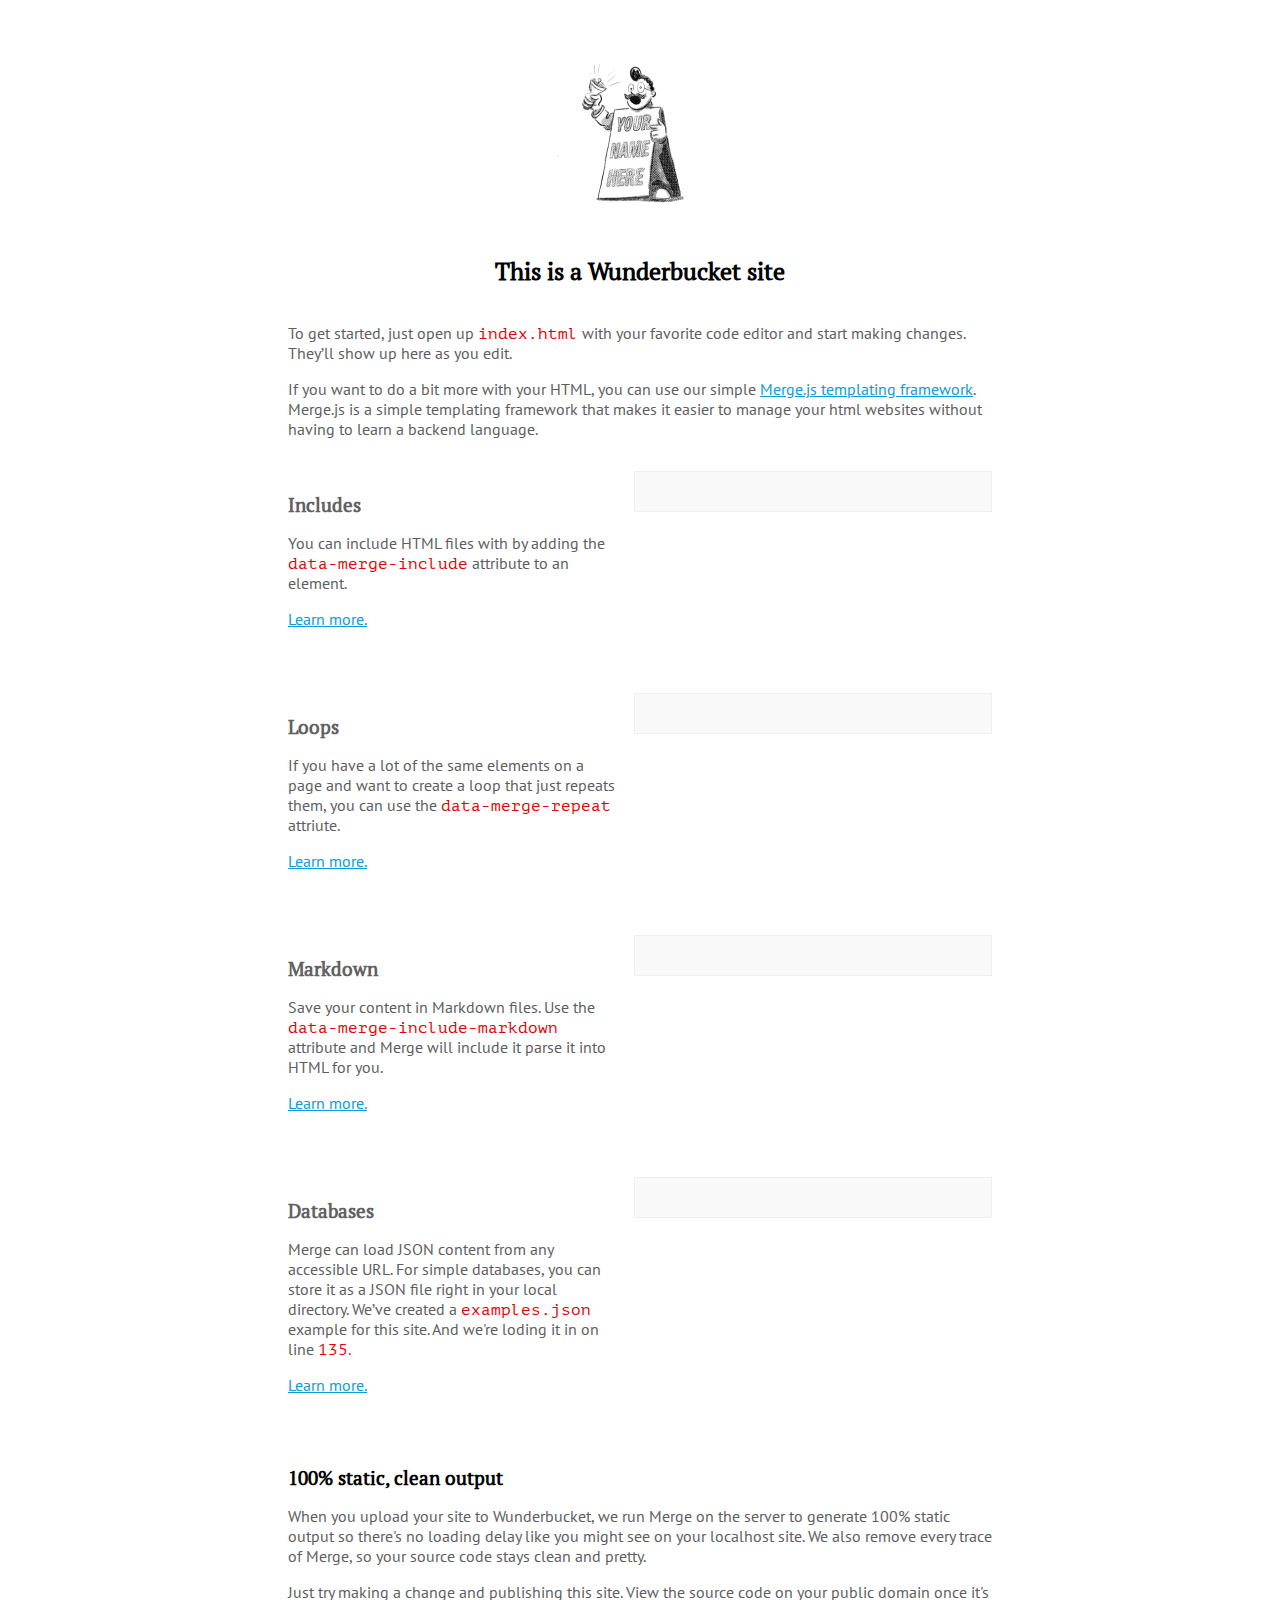
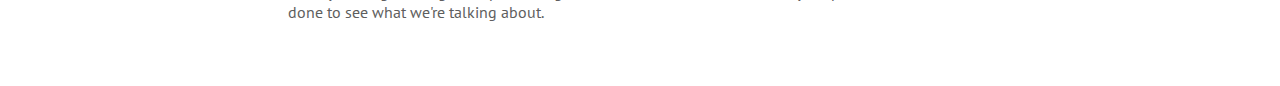
<file: examples/basic-site/index.html>
<!doctype html>

<html lang="en">

<head>
  <meta charset="utf-8">
  <title>This is a Wunderbucket site</title>
  <meta name="description" content="Something awesome is coming to this URL soon.">
  <meta name="author" content=" ">
  <link rel="stylesheet" href="css/styles.css">
</head>

<body>
  <!--
    Hi there! This is just a starter HTML template. Feel free to hack away and change it however you want.
    This is YOUR site. Build something interesting.
    
    Cheers! 
  -->

  <div class="container">
    <div class="inside">
      <header>
        <img src="img/header.png" srcset="img/header.png 1x, img/header@2x.png 2x" />
      </header>
      <h1>This is a Wunderbucket site</h1>
      <p>To get started, just open up <em>index.html</em> with your favorite code editor and start making changes.
        They’ll show up here as you edit.</p>

      <p>
        If you want to do a bit more with your HTML, you can use our simple <a
          href="https://github.com/levinunnink/merge.js">Merge.js templating framework</a>.
        Merge.js is a simple templating framework that makes it easier to manage your html websites without having to
        learn a backend language.
      </p>

      <section class="feature">
        <div class="section-group">
          <h4>Includes</h4>
          <p>You can include HTML files with by adding the <em>data-merge-include</em> attribute to an element.</p>
          <p>
            <a href="https://github.com/levinunnink/merge.js#includes-data-merge-include" target="_blank">Learn
              more.</a>
          </p>
        </div>
        <code>
          <pre data-merge-content="examples.includes"></pre>
        </code>
      </section>

      <section class="feature">
        <div class="section-group">
          <h4>Loops</h4>
          <p>If you have a lot of the same elements on a page and want to create a loop that just repeats them, you can
            use the <em>data-merge-repeat</em> attriute.</p>
          <p>
            <a href="https://github.com/levinunnink/merge.js#includes-data-merge-include" target="_blank">Learn
              more.</a>
          </p>
        </div>
        <code>
          <pre data-merge-content="examples.loops"></pre>
        </code>
      </section>

      <section class="feature">
        <div class="section-group">
          <h4>Markdown</h4>
          <p>Save your content in Markdown files. Use the <em>data-merge-include-markdown</em> attribute and Merge will
            include it parse it into HTML for you.</p>
          <p>
            <a href="https://github.com/levinunnink/merge.js#markdown-data-merge-include-markdown">Learn more.</a>
          </p>
        </div>
        <code>
          <pre data-merge-content="examples.markdown"></pre>
        </code>
      </section>

      <section class="feature">
        <div class="section-group">
          <h4>Databases</h4>
          <p>Merge can load JSON content from any accessible URL.
            For simple databases, you can store it as a JSON file right in your local directory.
            We’ve created a <em>examples.json</em> example for this site. And we're loding it in on
            line <em>135</em>.
          </p>
          <p>
            <a href="https://github.com/levinunnink/merge.js#loading-data-into-the-engine-state">Learn more.</a>
          </p>
        </div>
        <code>
          <pre data-merge-content="examples.json"></pre>
        </code>
      </section>
      <h2>100% static, clean output</h2>
      <p>
        When you upload your site to Wunderbucket, we run Merge on the server to generate 100% static output so there's
        no loading delay like you might see on your localhost site. We also remove every trace of Merge, so your
        source code stays clean and pretty.
      </p>
      <p>Just try making a change and publishing this site. View the source code on your public domain once it's done to
        see what we're talking about.</p>
    </div>

    <footer data-merge-include="includes/footer.html"></footer>
  </div>
  <script src="js/scripts.js"></script>
  <script data-type="merge-script">
    document.addEventListener('DOMContentLoaded', function () {
      merge.loadState('examples.json');
    }, false);
  </script>
  <!--
    You might notice that this HTML isn't minimized and it doesn't have lots of
    libraries embedded in it. We think that this is how HTML should look
    for most websites. We hope you use Wunderbucket to build pages that will last. 
    
    https://jeffhuang.com/designed_to_last/ 
  -->
</body>

</html>
</file>
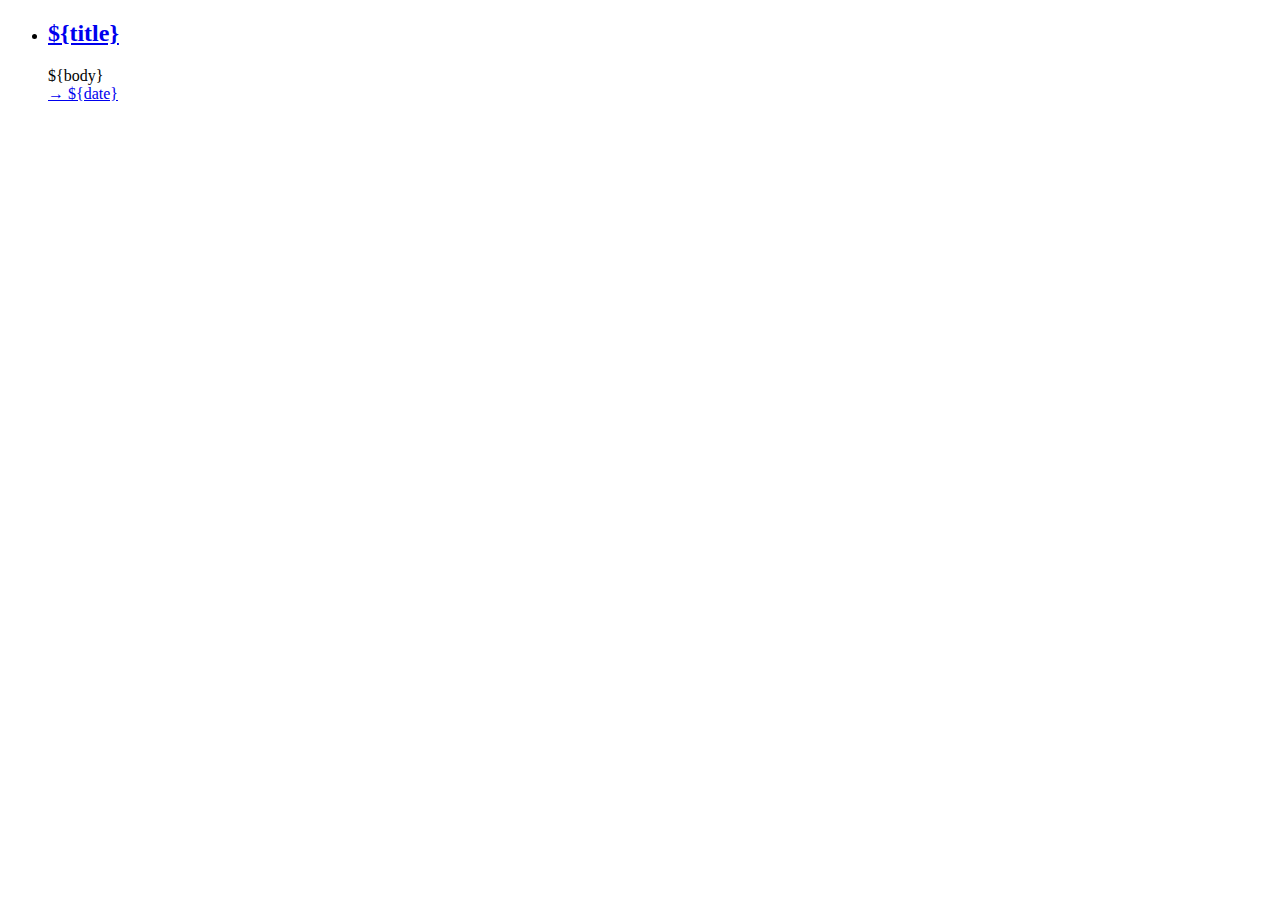
<file: examples/blog/index.html>
<!DOCTYPE html>
<html lang="en">
<head data-merge-include="includes/head.html" data-merge-include-type="append">
  <meta charset="utf-8">
  <title>My Blog</title>
  <base href="/examples/blog/">
</head>
<body>
  <header data-merge-include="includes/header-profile.html"></header>
  <section id="wrapper">
    <ul id="post-list" data-merge-repeat="posts">
      <li>
        <article>
          <section class="post-body">
          <header>
          <h2><a href="${href}">${title}</a></h2>
          </header>
          <section class="post-body">
            ${body}
          </section>
          </section>
          <a href="${href}" class="u-url">
          <aside class="dates">
            <time datetime="${date}" class="dt-published">→ ${date}</time>
          </aside>
          </a>
        </article>
      </li>
    </ul>
  </section>
  <footer id="footer" data-merge-include="includes/footer.html"></footer>
  <script data-type="merge-script">
    document.addEventListener('DOMContentLoaded', function() {
      merge.loadState('posts.json');
    }, false);
  </script>
</body>
</html>
</file>
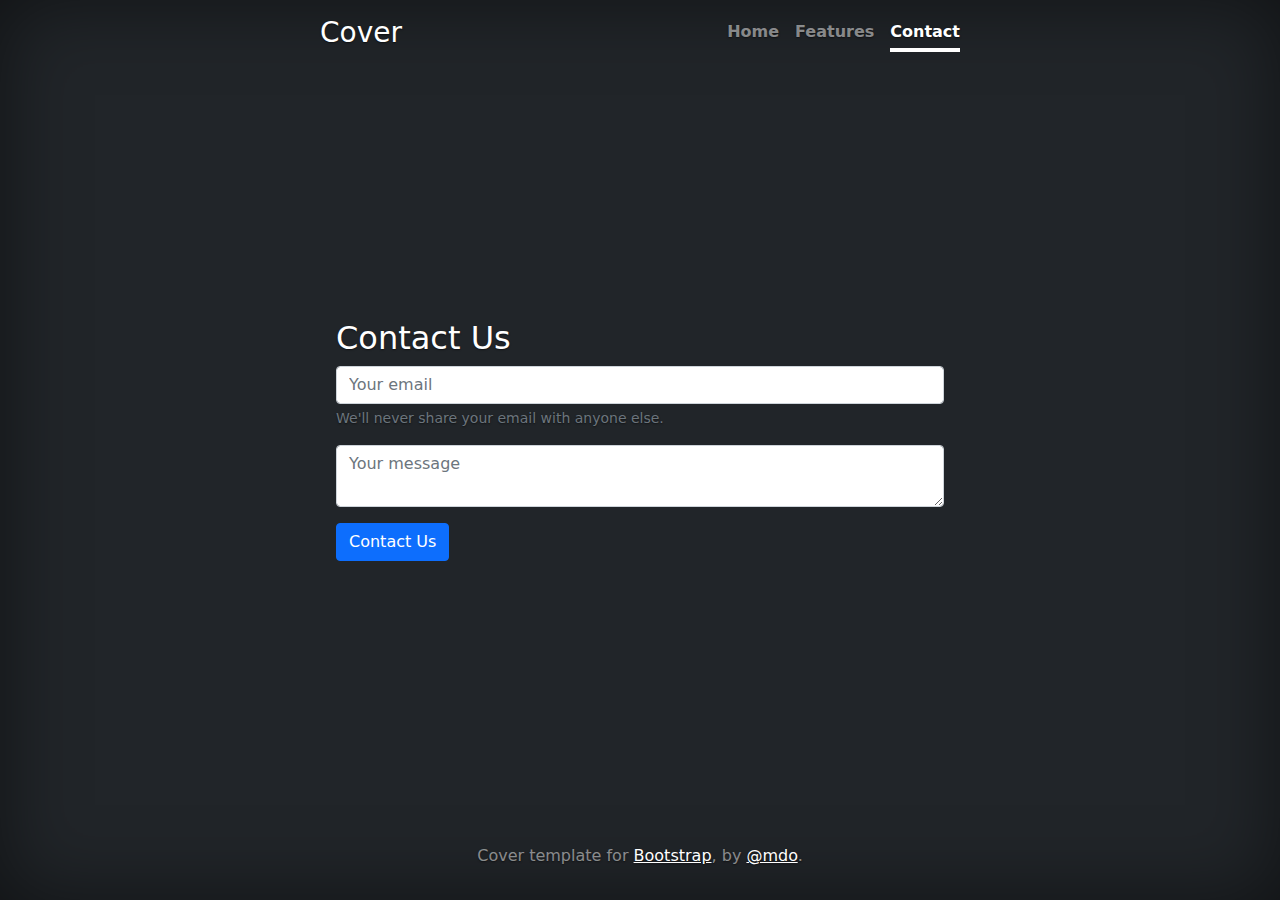
<file: examples/basic-site/contact.html>
<html lang="en" class="h-100">
<html>
<title>Wunderbucket Basic Site</title>
<meta charset="UTF-8">
<meta name="viewport" content="width=device-width, initial-scale=1">
<link rel="stylesheet" href="css/bootstrap.css">
<link rel="stylesheet" href="css/style.css">

<body class="d-flex h-100 text-center text-white bg-dark">

  <div class="cover-container d-flex w-100 h-100 p-3 mx-auto flex-column">
    <header class="mb-auto">
      <div>
        <h3 class="float-md-start mb-0">Cover</h3>
        <nav class="nav nav-masthead justify-content-center float-md-end">
          <a class="nav-link" aria-current="page" href="index.html">Home</a>
          <a class="nav-link" href="features.html">Features</a>
          <a class="nav-link active" href="contact.html">Contact</a>
        </nav>
      </div>
    </header>

    <main class="px-3 sub-page">
      <h2>Contact Us</h2>
      <form>
        <!-- Note: Consider using https://sheetmonkey.io for your static site forms -->
        <div class="mb-3">
          <input type="email" class="form-control" id="exampleInputEmail1" aria-describedby="emailHelp"
            placeholder="Your email">
          <div id="emailHelp" class="form-text">We'll never share your email with anyone else.</div>
        </div>
        <div class="mb-3"> 
          <textarea class="form-control" id="example-textarea" placeholder="Your message"></textarea>
        </div>
        <button type="submit" class="btn btn-primary">Contact Us</button>
      </form>
    </main>

    <footer class="mt-auto text-white-50">
      <p>Cover template for <a href="https://getbootstrap.com/" class="text-white">Bootstrap</a>, by <a
          href="https://twitter.com/mdo" class="text-white">@mdo</a>.</p>
    </footer>
  </div>


</body>

</html>
</file>
<file: examples/basic-site/css/styles.css>
/*
  Hello! This is just a starter CSS file.
  Change it or replace it with your own CSS.
*/

/* You can embed fonts with Wunderbucket */
@font-face {
  font-family: PTMono;
  src: url(../fonts/PTMono-Regular.ttf);
}

@font-face {
  font-family: PTSerif;
  src: url(../fonts/PTSerif-Regular.ttf);
}

@font-face {
  font-family: PTSansBold;
  src: url(../fonts/PTSans-Bold.ttf);
}

@font-face {
  font-family: PTSans;
  src: url(../fonts/PTSans-Regular.ttf);
}

html,
body {
  padding: 0;
  margin: 0;
  font-family: PTSans;
  height: 100%;
  font-size: 100%;
}

a {
  color: #0E9BD8;
}

p {
  color: #5E5E5E;
}

.container {
  display: flex;
  flex-direction: column;
  align-items: center;
  height: 100%;
}

.container .inside {
  padding: 3em;
  box-sizing: border-box;
  flex: 1;
  text-align: left;
  width: 800px;
}

.container h1 {
  font-size: 150%;
  font-weight: 600;
  font-family: PTSerif;
  text-align: center;
  margin: 1.5em 0;
}

.container h2 {
  font-size: 120%;
  font-family: PTSerif;
  margin-top: 2em;
}

.container h4 {
  font-size: 120%;
  font-family: PTSerif;
  color: #616161;
  margin: 0;
}

.container header,
.container footer {
  text-align: center;
}

p em {
  display: inline;
  color: #E30000;
  font-family: PTMono;
  font-style: normal;
}

.container section {
  display: flex;
  align-items: baseline;
}

.container section .section-group {
  width: 350px;
  padding: 1em;
}

.container section .section-group:first-child {
  padding-left: 0;
}

.container section .section-group:last-child {
  padding-right: 0;
}

.container section a.emphasized {
  font-family: PTMono;
}

section.feature {
  margin: 2em 0;
  box-sizing: border-box;
}

.feature code {
  width: 350px;
  overflow: scroll;
  background: #F9F9F9;
  padding: 1em;
  color: #2E4AAF;
  border: 1px solid #efefef;
}

.feature code pre {
  white-space: pre-wrap;
}
</file>
<file: examples/basic-site/css/style.css>
/*
 * Globals
 */


/* Custom default button */
.btn-secondary,
.btn-secondary:hover,
.btn-secondary:focus {
  color: #333;
  text-shadow: none;
  /* Prevent inheritance from `body` */
}


/*
 * Base structure
 */

body {
  text-shadow: 0 .05rem .1rem rgba(0, 0, 0, .5);
  box-shadow: inset 0 0 5rem rgba(0, 0, 0, .5);
}

.cover-container {
  max-width: 42em;
}

/*
 * Sub Page
 */

.sub-page {
  text-align: left;
}

/*
 * Header
 */

.nav-masthead .nav-link {
  padding: .25rem 0;
  font-weight: 700;
  color: rgba(255, 255, 255, .5);
  background-color: transparent;
  border-bottom: .25rem solid transparent;
}

.nav-masthead .nav-link:hover,
.nav-masthead .nav-link:focus {
  border-bottom-color: rgba(255, 255, 255, .25);
}

.nav-masthead .nav-link+.nav-link {
  margin-left: 1rem;
}

.nav-masthead .active {
  color: #fff;
  border-bottom-color: #fff;
}
</file>
